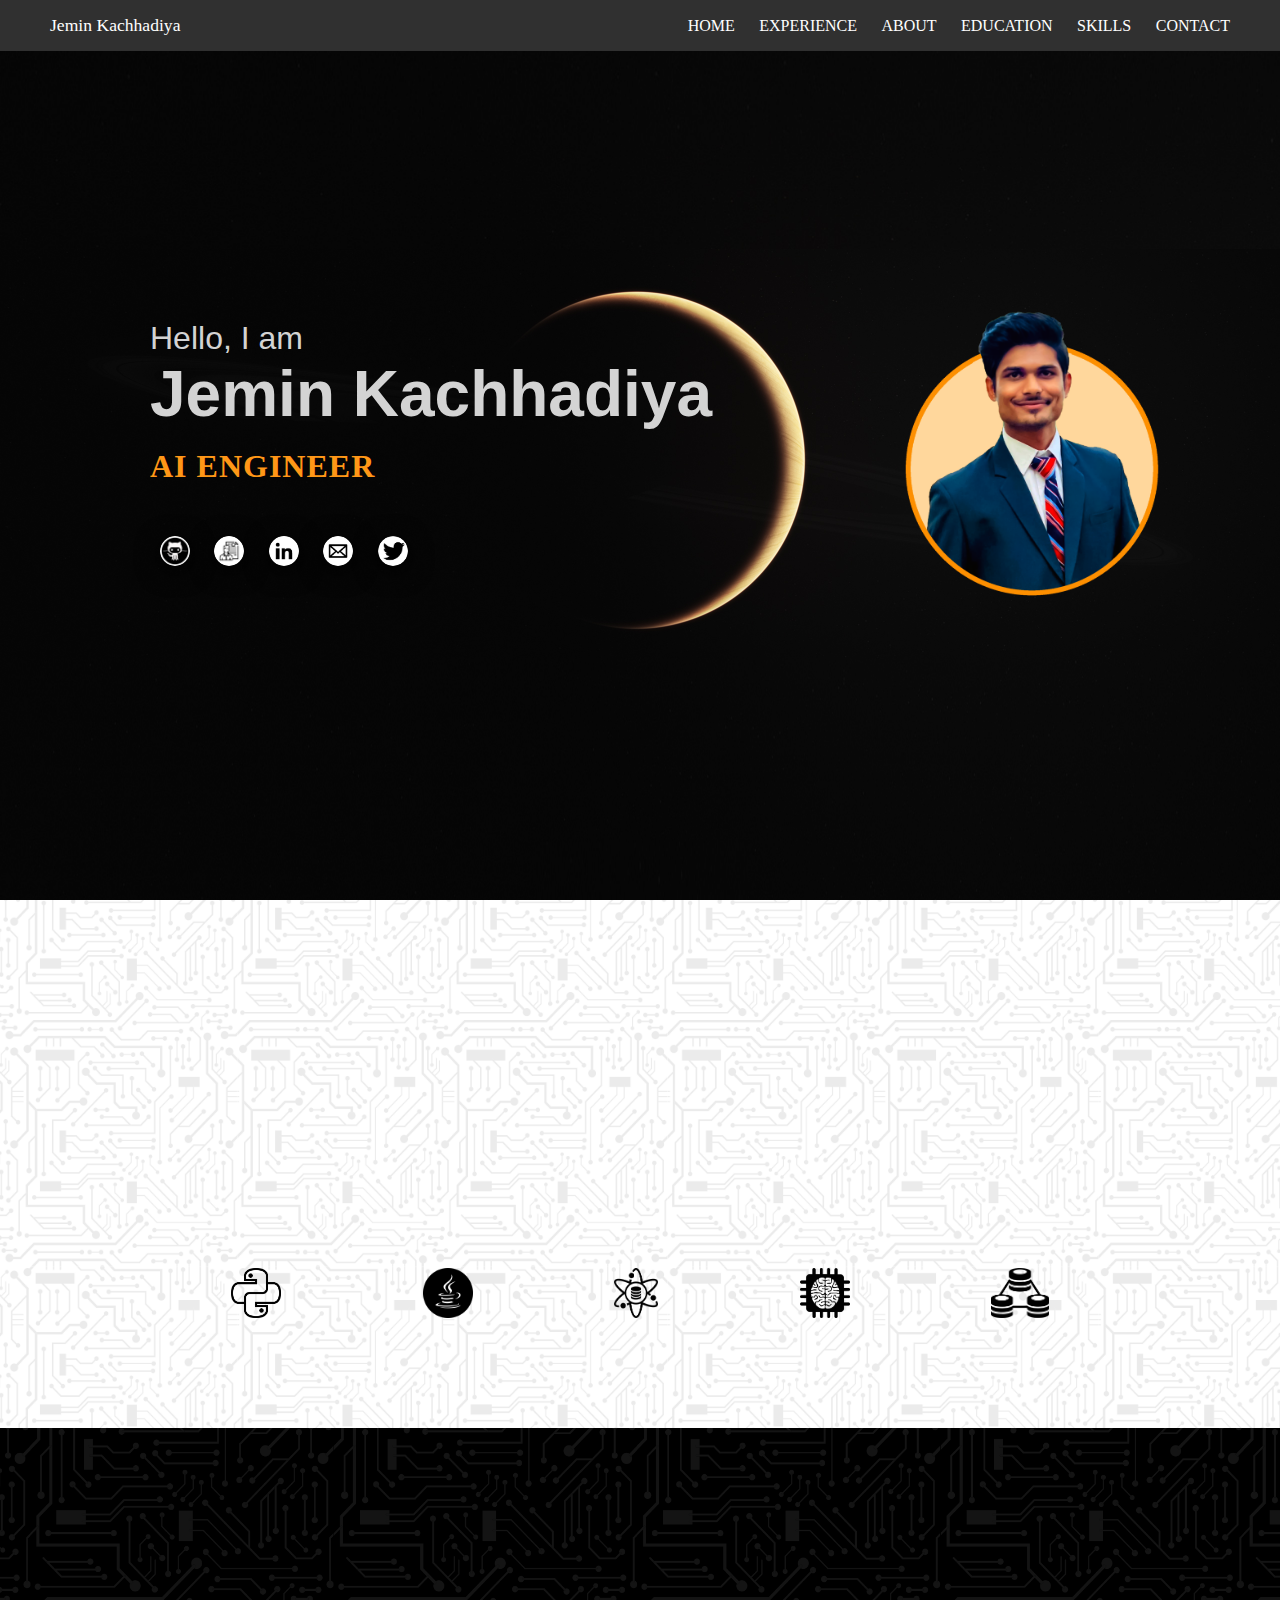
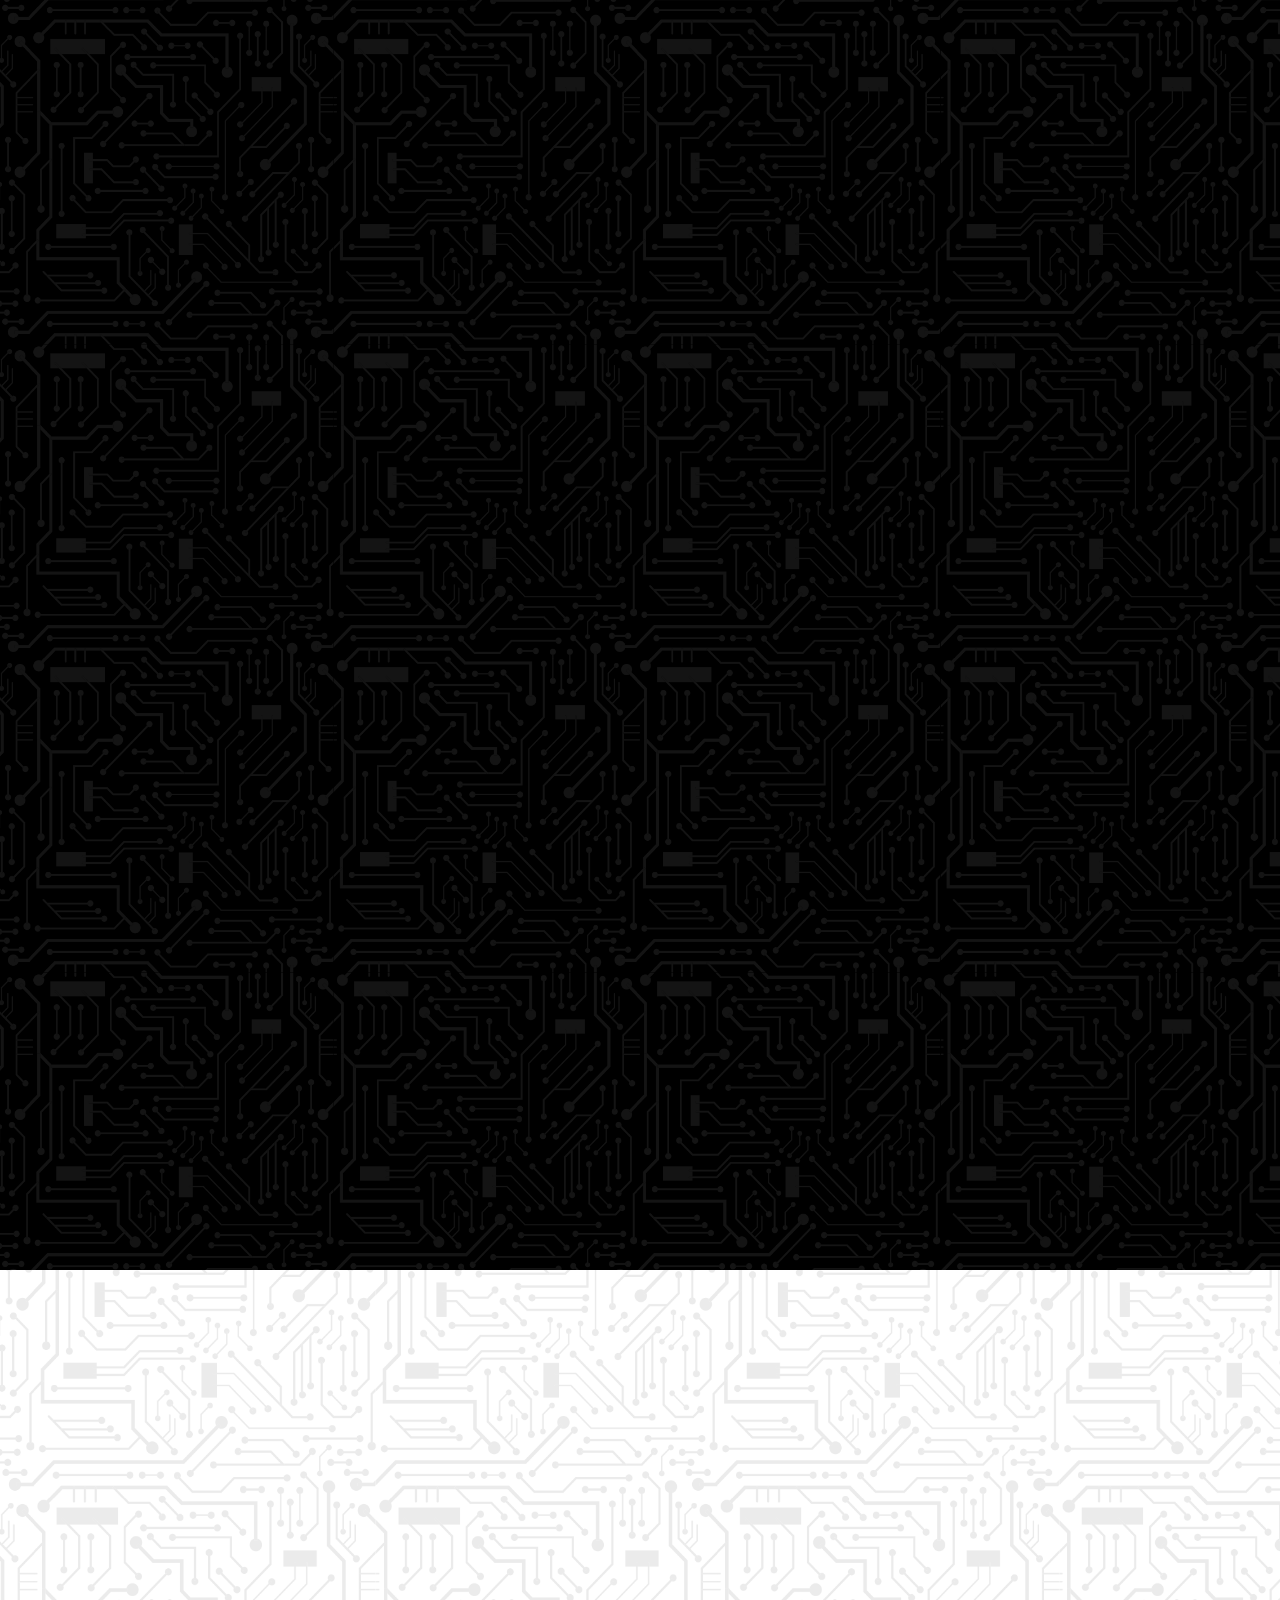
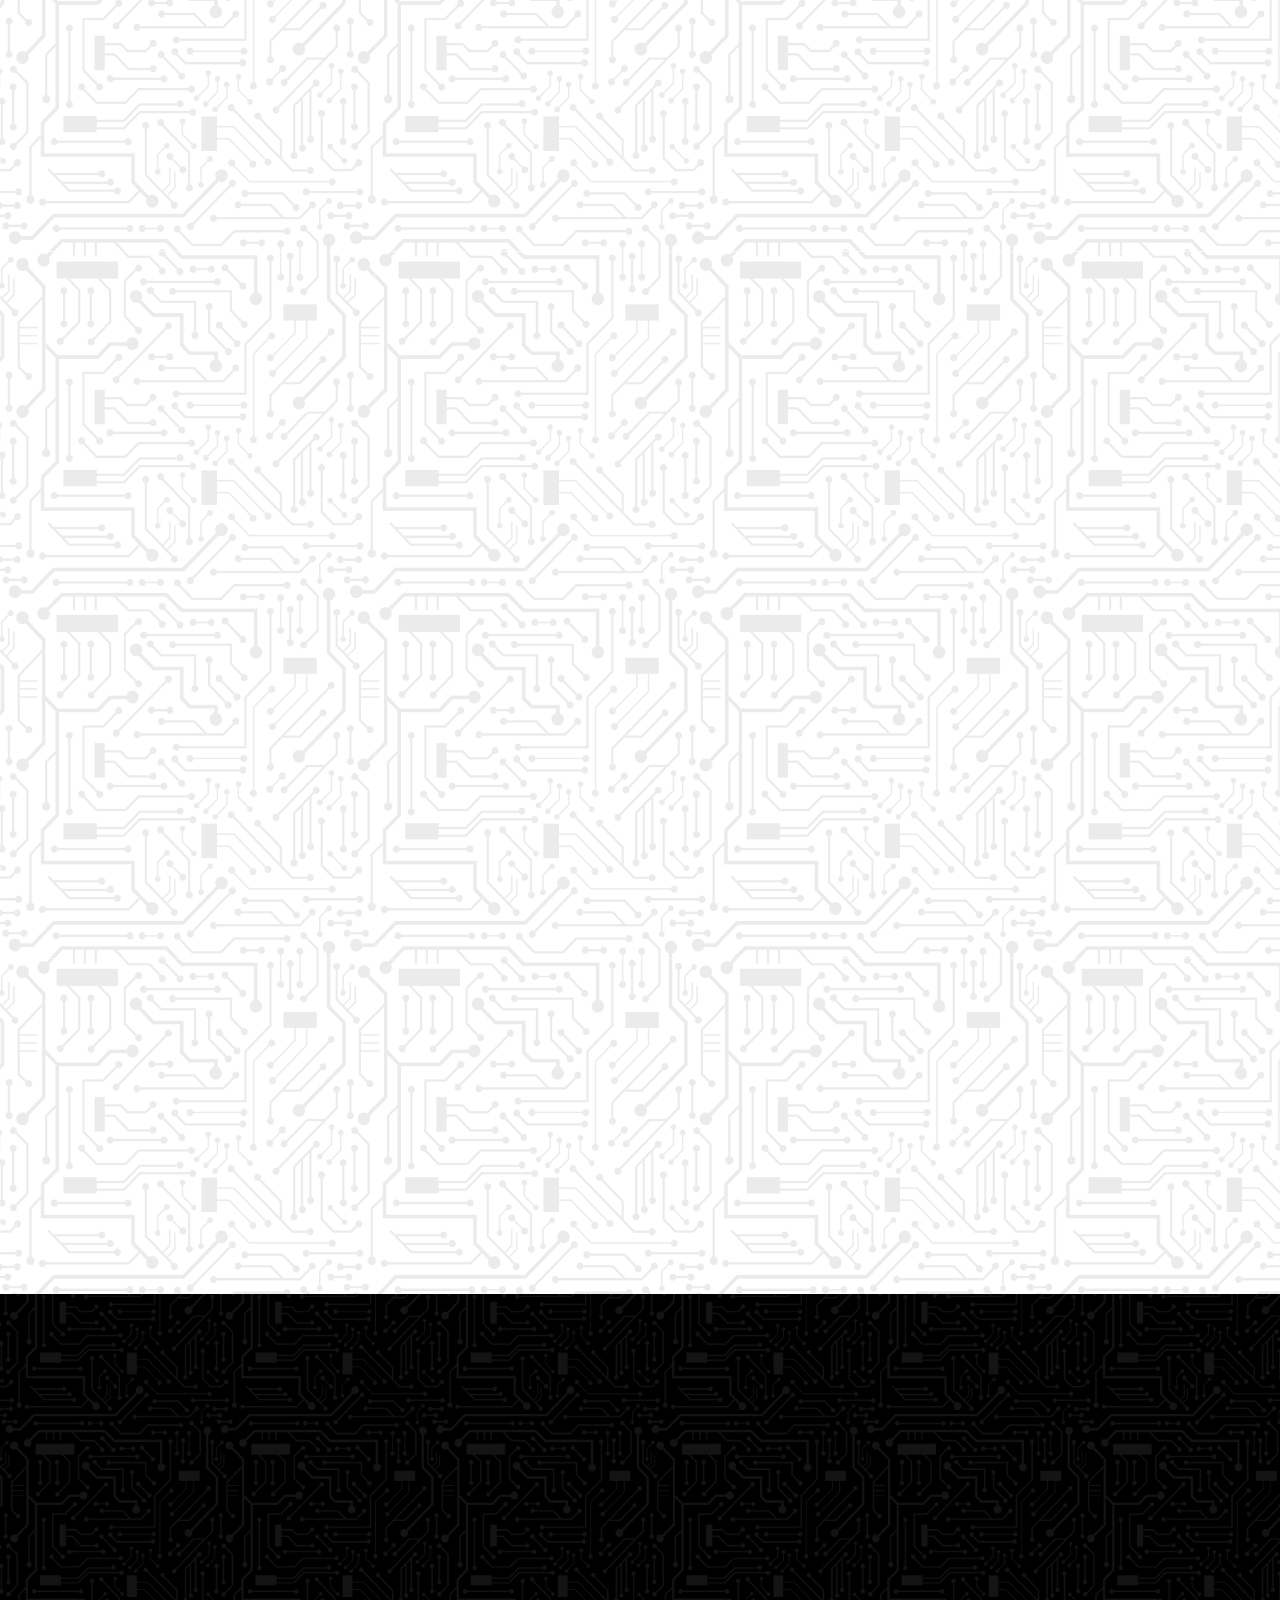
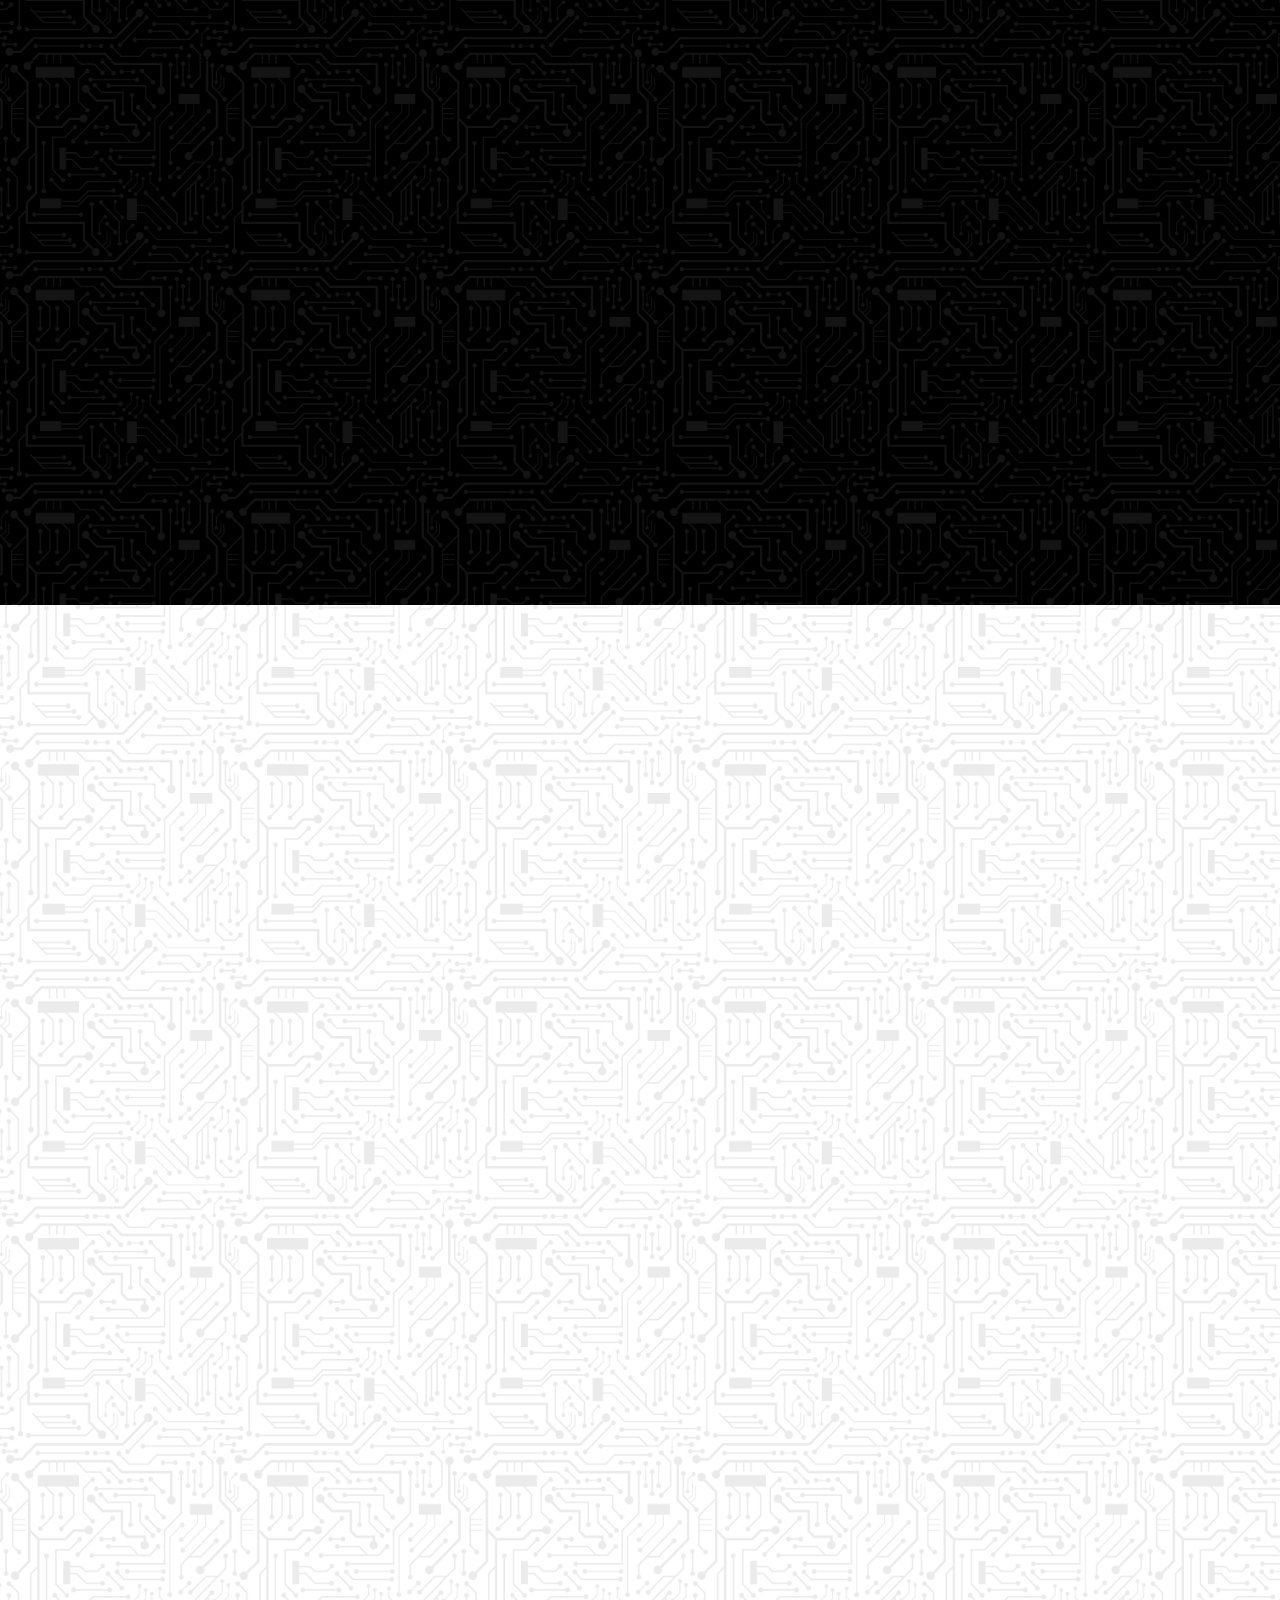
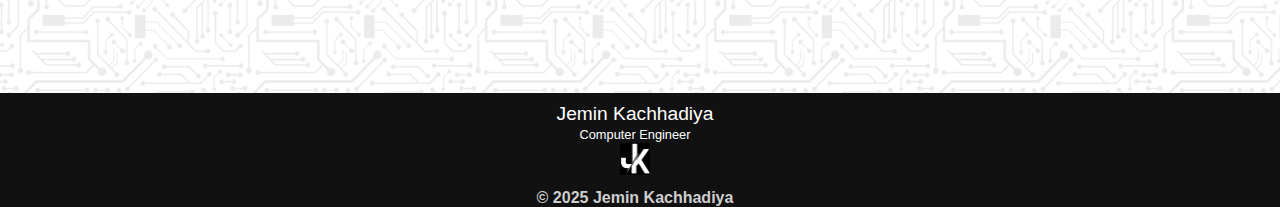
<file: index.html>
<!DOCTYPE html>
<html>
    <head>
        <meta charset = "utf-8">
        <meta name = "viewport" content = "width=device-width, initial-scale=1.0 ">
        <title>Jemin Kachhadiya</title>
        <link rel = "icon" href = "images/title-icon.png" type = "image/x-icon">
        <link rel = "stylesheet" type = "text/css" href = "style.css" media = "screen">
        <link rel = "stylesheet" href = "https://cdnjs.cloudflare.com/ajax/libs/font-awesome/5.15.2/css/all.min.css">
    </head>

    <body>

        <div class = "scrollToTop-btn">
            <i class = "fas fa-angle-up"></i>
        </div>

        <header>
            <!-- NAVIGATION BAR -->
            <a href = "#" class = "brand" style="color:rgb(255, 255, 255);">Jemin Kachhadiya</a>
            <div class = "menu-btn"></div>
            <div class = "navigation">
                <a href = "#main">Home</a>
                <a href = "Pages/jobex.html">Experience</a>                
                <a href = "resume.pdf" target = "_blank">About</a>
                <a href = "#education">Education</a>
                <a href = "#skills">Skills</a>
<!--                <a href = "#projects">Projects</a>-->
                <a href = "#contact">Contact</a>
            </div>
        </header>

        <!-- HOME PAGE -->
        <section class = "main" id = "main">
            <div class = "content">
                <div class = "columns-col-left">
                    <h2>Hello, I am<br><span>Jemin Kachhadiya</span></h2>

                    <div class = "animated-text">
                        <!-- <link rel="stylesheet" href="https://fonts.googleapis.com/css?family=Asap"> -->
                        <h3>AI Engineer</h3>
                        <h3>Systems Engineer</h3>
                        <h3>Data Scientist</h3>
                    </div>

                    <div class = "media-icons">
                        <a href = "https://github.com/jeminkachhadiya" target = "_blank">
                            <img src = "images/github-icon.png" class="icon">
                            <div class = "overlay">
                                <a href = "#" class = "icon" title="GitHub Profile">
                                </a>
                            </div>
                        </a>
                        <a href = "resume.pdf" target = "_blank">
                            <img src = "images/resume-icon.jpg" class="icon">
                            <div class = "overlay">
                                <a href = "#" class = "icon" title="Resume">
                                </a>
                            </div>
                        </a>
                        <a href = "https://www.linkedin.com/in/jemin-kachhadiya-087212143/" target = "_blank">
                            <img src = "images/linkedin-icon.png" class="icon">
                            <div class = "overlay">
                                <a href = "#" class = "icon" title="linkedin Profile">
                                </a>
                            </div>
                        </a>
                        <a href = "mailto: jemin.b.kachhadiya@gmail.com" target = "_blank">
                            <img src = "images/mail-icon.png" class="icon">
                            <div class = "overlay">
                                <a href = "#" class = "icon" title="Email">
                                </a>
                            </div>
                        </a>
                        <a href = "https://twitter.com/Jk_spectre" target = "_blank">
                            <img src = "images/twitter-icon.png" class="icon">
                            <div class = "overlay">
                                <a href = "#" class = "icon" title="Twitter">
                                </a>
                            </div>
                        </a>
                    </div>
                </div>

                <div class = "columns-col-right">
                    <img src = "images/Jemin.png" class = "portfolio-image">
                </div>
            </div>
        </section>


        <!-- ABOUT PAGE -->
        <section class = "about" id = "about">
            <div class = "title reveal">
                <h2 class = "section-title">About Me</h2>
            </div>
            <div class = "content reveal">
                <h2 class = "content-title">Hey There! I am Jemin Kachhadiya</h2>
                <p>
                    Innovative Automation / AI Engineer and Data Scientist specializing in AI-powered solutions. Expert in computer vision, deep learning, and data-driven automation. Proven track record of optimizing processes, reducing manual efforts by 95%, and improving GPU efficiency by 15%. Passionate about leveraging cutting-edge AI to solve real-world challenges across industries.
                </p>
            </div>
            <div class = "icons-pane">
                <img src = "images/python-icon.png">
                <img src = "images/java-icon.png">
                <img src = "images/datascience-icon.png">
                <img src = "images/ml-icon.png">
                <img src = "images/bigdata-icon.png">
            </div>
        </section>

        <!-- EXPERIENCE PAGE -->
        <section class="experience" id="experience">
            <div class="title reveal">
              <h2 class="section-title">Experience</h2>
            </div>
            <div class="content">
          
              <div class="card reveal">
                <div class="card-top">
                  <a href="https://crysalisbio.com/" target="_blank">
                    <img src="images/Crysalis.jpg" class="icon" alt="Crysalis Biosciences Logo">
                  </a>
                </div>
                <div class="title">
                  <h3>Crysalis Biosciences</h3>
                  <h4>Automation and AI Engineer</h4>
                  <h5>Mar 2024 - Present | Full-time</h5>
                </div>
                <div class="info">
                  <h4>Description:</h4>
                  <ul>
                    <li>Developed a real-time data pipeline, improving production accuracy and reducing downtime by 30%.</li>
                    <li>Implemented IT ecosystem and AI tools, automating tasks by 70% and cutting manual effort by 95% in specific projects, such as reducing a $110K ethanol loadout project to $50K.</li>
                    <li>Led projects like the $80K Workbench integration and created multiple reports, enhancing data accessibility and decision-making capabilities.</li>
                    <li>Developed EDI (Electronic Data Interchange) solutions to automate the transactional documents, enabling real-time, secure electronic delivery to receivers and significantly reducing manual processing time by 70%.</li>
                  </ul>
                </div>
              </div>
          
              <div class="card reveal">
                <div class="card-top">
                  <a href="https://realsoft.uz/" target="_blank">
                    <img src="images/Realsoft.jpeg" class="icon" alt="Realsoft Technology Logo">
                  </a>
                </div>
                <div class="title">
                  <h3>Realsoft Technology</h3>
                  <h4>Data Analyst</h4>
                  <h5>Jan 2024 - Mar 2024 | Part-time Contract</h5>
                </div>
                <div class="info">
                  <h4>Description:</h4>
                  <ul>
                    <li>Analyzed health records with SAS, improving patient outcome predictions by 15%.</li>
                    <li>Engineered interactive PowerBI dashboards visualizing critical healthcare KPIs, resulting in a 20% reduction in patient wait times and optimized resource allocation.</li>
                  </ul>
                </div>
              </div>
          
              <div class="card reveal">
                <div class="card-top">
                  <a href="https://www.columbusstate.edu/" target="_blank">
                    <img src="images/CSU_logo_2.png" class="icon" alt="Columbus State University Logo">
                  </a>
                </div>
                <div class="title">
                  <h3>Columbus State University</h3>
                  <h4>Graduate Research Assistant</h4>
                  <h5>Sep 2022 - Dec 2023 | Part-time</h5>
                </div>
                <div class="info">
                  <h4>Description:</h4>
                  <ul>
                    <li>Developed advanced video surveillance for US Army, reducing human monitoring by 80%.</li>
                    <li>Trained high-performance computer vision model, achieving 0.84 mAP score on NVIDIA Jetson.</li>
                    <li>Optimized GPU efficiency by 15%, engineered real-time API for Oracle database integration.</li>
                    <li>Engineered Python API with JSON interface, enabling seamless real-time transmission of system responses to Oracle database.</li>
                  </ul>
                </div>
              </div>
          
              <div class="card reveal">
                <div class="card-top">
                  <a href="https://www.amazon.in/artemist" target="_blank">
                    <img src="images/artemist-luxurin-logo.png" class="icon" alt="Artemist Enterprise Logo">
                  </a>
                </div>
                <div class="title">
                  <h3>Artemist Enterprise</h3>
                  <h4>Founder</h4>
                  <h5>Oct 2020</h5>
                </div>
                <div class="info">
                  <h4>Description:</h4>
                  <ul>
                    <li>Built an e-commerce business selling goods on Amazon, Flipkart (Walmart), and Meesho, achieving annual revenue of 2.5 Crore ₹ (INR).</li>
                    <li>Led all operations, including finance, and managed a team of 8 employees.</li>
                    <li>Established two brands:
                      <ul>
                        <li><a href="https://www.amazon.in/artemist" target="_blank">ARTEMIST</a></li>
                        <li><a href="https://www.amazon.in/luxurin" target="_blank">LUXURIN</a></li>
                      </ul>
                    </li>
                  </ul>
                </div>
              </div>
          
              <div class="card reveal">
                <div class="card-top">
                  <a href="https://www.accenture.com/us-en" target="_blank">
                    <img src="images/Accenture-logo.png" class="icon" alt="Accenture Logo">
                  </a>
                </div>
                <div class="title">
                  <h3>Accenture</h3>
                  <h4>Application Development Associate</h4>
                  <h5>Nov 2020 - Jun 2022 | Full-time</h5>
                </div>
                <div class="info">
                  <h4>Description:</h4>
                  <ul>
                    <li>Implemented DevOps methodologies, automating data retrieval and validation for efficient CI/CD pipelines.</li>
                    <li>Managed large-scale datasets on the AWS cloud platform, handling a financial data lake, and performing advanced analytics using APIs and the Airflow ETL tool.</li>
                    <li>Designed and implemented RPA-based web and database automation testing in an agile environment, accelerating QA processes.</li>
                    <li>Developed NLP models and automation tools, saving 100+ hours weekly and enhancing decision-making processes.</li>
                  </ul>
                </div>
              </div>
          
              <div class="see-more reveal">
                <a href="Pages/jobex.html"><div class="btn">More info</div></a>
              </div>
            </div>
          </section>
          
        <!-- SKILLS PAGE -->
        <section class = "skills" id = "skills">
            <div class = "title reveal">
                <h2 class = "section-title">My Skills</h2>
            </div>
            <div class = "content">
                <div class = "card reveal">
                    <div class = "content-header"><h2>Programming</h2></div>
                    <div class = "content-col"><span>Python</span></div>
                    <div class = "content-col"><span>R</span></div>
                    <div class = "content-col"><span>SAS</span></div>
                    <div class = "content-col"><span>Java Script</span></div>
                    <div class = "content-col"><span>MySQL</span></div>
                    <div class = "content-col"><span>Flask</span></div>
                    <div class = "content-col"><span>MATLAB</span></div>
                    <div class = "content-col"><span>Pytorch</span></div>
                    <div class = "content-col"><span>Hadoop</span></div>
                    <div class = "content-col"><span>Git</span></div>
                </div>
                <div class = "card reveal">
                    <div class = "content-header"><h2>Data Science</h2></div>
                    <div class = "content-col"><span>Statistics</span></div>
                    <div class = "content-col"><span>Machine Learning</span></div>
                    <div class = "content-col"><span>YOLO</span></div>
                    <div class = "content-col"><span>Time Series Analysis</span></div>
                    <div class = "content-col"><span>Scikit Learn</span></div>
                    <div class = "content-col"><span>Tableau</span></div>
                    <div class = "content-col"><span>Seaborn</span></div>
                    <div class = "content-col"><span>ggplot2</span></div>
                    <div class = "content-col"><span>NLTK</span></div>
                    <div class = "content-col"><span>OpenCV</span></div>
                    <div class = "content-col"><span>Keras</span></div>
                </div>
                <div class = "card reveal">
                    <div class = "content-header"><h2>AI</h2></div>
                    <div class = "content-col"><span>LlaMa</span></div>
                    <div class = "content-col"><span>RAG</span></div>
                    <div class = "content-col"><span>BERT</span></div>
                    <div class = "content-col"><span>LangChain</span></div>
                    <div class = "content-col"><span>AutoGPT</span></div>
                    <div class = "content-col"><span>BeamAI</span></div>
                    <div class = "content-col"><span>CrewAI</span></div>
                </div>
                <div class = "card reveal">
                    <div class = "content-header"><h2>Tools</h2></div>
                    <div class = "content-col"><span>Cursor</span></div>
                    <div class = "content-col"><span>Firebase Studio</span></div>
                    <div class = "content-col"><span>RStudio</span></div>
                    <div class = "content-col"><span>VS Code</span></div>
                    <div class = "content-col"><span>Google Colab</span></div>
                    <div class = "content-col"><span>Tableau</span></div>
                    <div class = "content-col"><span>DBeaver</span></div>
                    <div class = "content-col"><span>Hue</span></div>
                    <div class = "content-col"><span>Jira</span></div>
                    <div class = "content-col"><span>Jenkins</span></div>
                </div>
                <div class = "card reveal">
                    <div class = "content-header"><h2>Big Data</h2></div>
                    <div class = "content-col"><span>Apache Spark</span></div>
                    <div class = "content-col"><span>Impala</span></div>
                    <div class = "content-col"><span>Hive</span></div>
                    <div class = "content-col"><span>MapReduce</span></div>
                    <div class = "content-col"><span>Presto</span></div>
                    <div class = "content-col"><span>Amazon Athena</span></div>
                    <div class = "content-col"><span>SAP HANA</span></div>
                    <div class = "content-col"><span>Oracle</span></div>
                </div>
            </div>
        </section>

                <!-- EDUCATION PAGE -->
                <section class = "education" id = "education">
                    <div class = "title reveal">
                        <h2 class = "section-title">Education</h2>
                    </div>
                    <div>
                        <div class = "school reveal">
                            <div class = "content">
                                <a href = "https://www.columbusstate.edu/" target = "_blank">
                                    <div class = "school-icon">
                                        <img src = "images/CSU_logo.png">
                                    </div>
                                </a>
                                <div class = "details">
                                    <h2>Masters in Computer Science (AI & ML)</h2>
                                    <span>Courses: Machine Learning, Data Visualization, Modeling and Simulation, Intelligent System</span>
                                    <span><br>Start: August, 2022</span>
                                    <span><br>End: December, 2023</span>
                                </div>
                                <div class = "achievements">
                                    <div class = "bar">
                                        <div class = "info">
                                            <span>GPA</span>
                                            <span>4.0/4.0</span>
                                        </div>
                                        <div class = "line utd"></div>
                                    </div>
                                    <div>
                                        <h5>Graduate Research Assistant (Computer Vision)</h5>
                                    </div>
                                </div>
                            </div>
                        </div>
                        <div class = "school reveal">
                            <div class = "content">
                                <a href = "http://ldce.ac.in/" target = "_blank">
                                    <div class = "school-icon">
                                        <img src = "images/LDCE_logo.png">
                                    </div>
                                </a>
                                <div class = "details">
                                    <h2>Bachelors in Electronics & Communication Engineering</h2>
                                    <span>Courses: Image Processing, Programming, Logic Design, Computer Networks, Digital Communication </span>
                                    <span><br>Start: August, 2016</span>
                                    <span><br>End: May, 2020</span>
                                </div>
                                <div class = "achievements">
                                    <div class = "bar">
                                        <div class = "info">
                                            <span>GPA</span>
                                            <span>8.38/10</span>
                                        </div>
                                        <div class = "line dtu"></div>
                                    </div>
                                    <div>
                                        <h5>Distinction with First Division</h5>
                                    </div>
                                </div>
                            </div>
                        </div>
                        </div>
                    </div>
                </section>
        

        <!-- PROJECTS PAGE -->
        <!-- <section class = "projects" id = "projects">
            <div class = "title reveal">
                <h2 class = "section-title">Projects</h2>
            </div>
            <div class = "content">
                <div class = "card reveal">
                    <div class = "card-icon">
                        <img src = "images/expense-tracker-icon.png", alt = "">
                    </div>
                    <div>
                        <h3>Expense Tracker System</h3>
                    </div>
                </div>
                <div class = "card reveal">
                    <div class = "card-icon">
                        <img src = "images/disaster-tweet-icon.png" alt = "">
                    </div>
                    <div>
                        <h3>Disaster tweet classification</h3>
                    </div>
                </div>
                <div class = "card reveal">
                    <div class = "card-icon">
                        <img src = "images/walmart-m5-icon.png" alt = "">
                    </div>
                    <div>
                        <h3>Walmart M5 forecasting</h3>
                    </div>
                </div>
                <div class = "card reveal">
                    <div class = "card-icon">
                        <img src = "images/market-segmentation-icon.png" alt = "">
                    </div>
                    <div>
                        <h3>Sales Market Segmentation</h3>
                    </div>
                </div>
            </div>
        </section> -->


        <!-- CONTACT PAGE -->
        <section class = "contact" id = "contact">
            <div class = "title reveal">
                <h2 class = "section-title">Contact Me</h2>
            </div>
            <div class = "content">
                <div class = "row reveal">
                    <a href = "mailto: jemin.b.kachhadiya@gmail.com" target = "_blank">
                        <div class = "card">
                            <div class = "contact-icon">
                                <img src = "images/email-icon.jpg">
                            </div>
                            <div class = "info">
                                <h3>Email Address</h3>
                                <span>jemin.b.kachhadiya@gmail.com</span>
                            </div>
                        </div>
                    </a>
                    <a href = "http://jeminkachhadiya.com/">
                        <div class = "card">
                            <div class = "contact-icon">
                                <img src = "images/website-icon.png">
                            </div>
                            <div class = "info">
                                <h3>Website</h3>
                                <span>www.jeminkachhadiya.com</span>
                            </div>
                        </div>
                    </a>
                    <a href = "https://www.linkedin.com/in/jemin-kachhadiya-087212143/">
                        <div class = "card">
                            <div class = "contact-icon">
                                <img src = "images/linkedin-icon.png">
                            </div>
                            <div class = "info">
                                <h3>LinkedIn</h3>
                                <span>Jemin Kachhadiya</span>
                            </div>
                        </div>
                    </a>
                </div>

                <div class = "row reveal">
                    <div class = "contact-form">
                        <h3>Send Message</h3>
                        <form>
                            <div class = "input-box">
                                <input type = "text" name = "Name" value = "" placeholder = "Name" required>
                            </div>
                            <div class = "input-box">
                                <input type = "text" name = "Email" value = "" placeholder = "Email" required>
                            </div>
                            <div class = "input-box">
                                <textarea name = "Message" rows = "8" cols = "80" placeholder = "Message"></textarea>
                            </div>
                            <div class = "button">
                                <button type = "submit" class = "btn">Send</button>
                            </div>
                            <input type="hidden" name="_captcha" value="false">
                            <input type="hidden" name="_next" value="http://jeminkachhadiya.com/Pages/thanks.html">
                        </form>
                    </div>
                </div>
            </div>
        </section>


        <footer class = "footer">
            <div class = "content">
                <h2>Jemin Kachhadiya</h2>
                <span>Computer Engineer<br></span>
            </div>
            <div class ="footer-icon">
                <img src = "images/title-icon.png">
            </div>
            <div class = "content">
                <strong>© 2025 Jemin Kachhadiya</strong>
            </div>
        </footer>

        <script src="script.js" charset="utf-8"></script>
    </body>
</html>
</file>
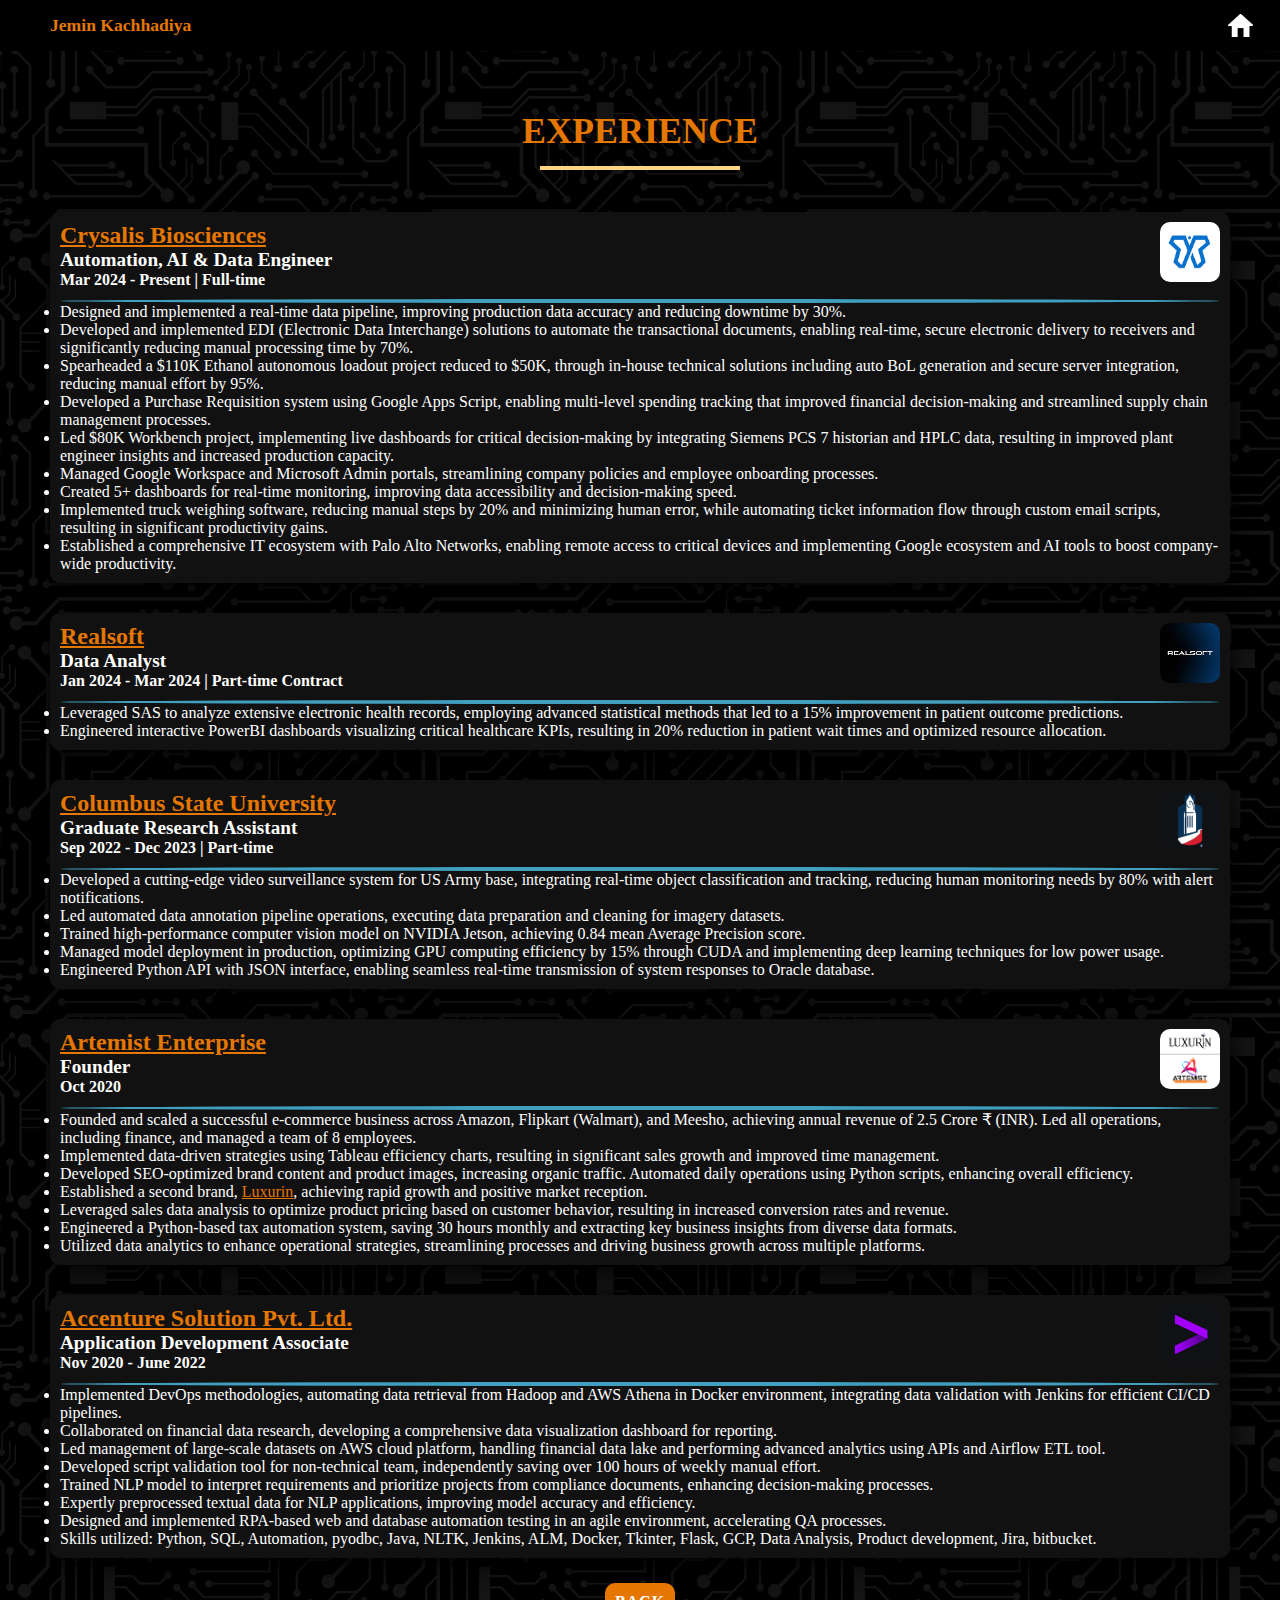
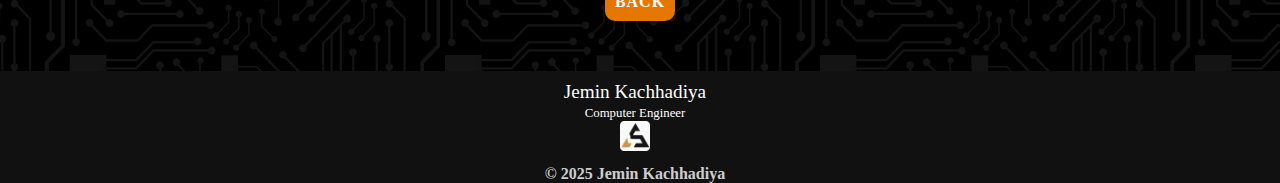
<file: Pages/jobex.html>
<!DOCTYPE html>
<html>
    <head>
        <meta charset = "utf-8">
        <meta name = "viewport" content = "width=device-width, initial-scale=1.0">
        <title>Experience</title>
        <link rel = "icon" href = "images/title-icon.png" type = "image/x-icon">
        <link rel = "stylesheet" type = "text/css" href = "jobex.css" media = "screen">
    </head>

    <body>
        <header>
            <a href = "http://jeminkachhadiya.com/" class = "brand"><span>Jemin Kachhadiya</span></a>
            <a href = "http://jeminkachhadiya.com/" class = "menu-btn"></a>
        </header>

        <section>
            <div class = "section-title">
                <h2>Experience</h2>
            </div>
            <div class = "content">
                <div class = "card">                  
                    <style>
                    a:link, a:visited {
                      color: #e57700;
                    }
                    </style>
                      <div class = "head">
                          <div class = "left">
                              <h2><a href = "https://crysalisbio.com/" target = "_blank">Crysalis Biosciences</a></h2>
                              <h3>Automation, AI & Data Engineer</h3>
                              <h4>Mar 2024 - Present | Full-time</h4>
                          </div>
                          <div class = "right">
                              <a href = "https://crysalisbio.com/" target = "_blank">
                                  <img src = "images/Crysalis.jpg" class = "icon">
                              </a>
                          </div>
                      </div>
                      <div class = "line"></div>
                      <span>
                        <li>Designed and implemented a real-time data pipeline, improving production data accuracy and reducing downtime by 30%.</li>
                        <li>Developed and implemented EDI (Electronic Data Interchange) solutions to automate the transactional documents, enabling real-time, secure electronic delivery to receivers and significantly reducing manual processing time by 70%.</li>
                        <li>Spearheaded a $110K Ethanol autonomous loadout project reduced to $50K, through in-house technical solutions including auto BoL generation and secure server integration, reducing manual effort by 95%.</li>
                        <li>Developed a Purchase Requisition system using Google Apps Script, enabling multi-level spending tracking that improved financial decision-making and streamlined supply chain management processes.</li>
                        <li>Led $80K Workbench project, implementing live dashboards for critical decision-making by integrating Siemens PCS 7 historian and HPLC data, resulting in improved plant engineer insights and increased production capacity.</li>
                        <li>Managed Google Workspace and Microsoft Admin portals, streamlining company policies and employee onboarding processes.</li>
                        <li>Created 5+ dashboards for real-time monitoring, improving data accessibility and decision-making speed.</li>
                        <li>Implemented truck weighing software, reducing manual steps by 20% and minimizing human error, while automating ticket information flow through custom email scripts, resulting in significant productivity gains.</li>
                        <li>Established a comprehensive IT ecosystem with Palo Alto Networks, enabling remote access to critical devices and implementing Google ecosystem and AI tools to boost company-wide productivity.</li>
                      </span>
                  </div>
                  <div class = "card">                  
                    <style>
                    a:link, a:visited {
                      color: #e57700;
                    }
                    </style>
                      <div class = "head">
                          <div class = "left">
                              <h2><a href = "https://realsoft.uz/" target = "_blank">Realsoft</a></h2>
                              <h3>Data Analyst</h3>
                              <h4>Jan 2024 - Mar 2024 | Part-time Contract</h4>
                          </div>
                          <div class = "right">
                              <a href = "hhttps://realsoft.uz/" target = "_blank">
                                  <img src = "images/Realsoft.jpeg" class = "icon">
                              </a>
                          </div>
                      </div>
                      <div class = "line"></div>
                      <span>
                        <li>Leveraged SAS to analyze extensive electronic health records, employing advanced statistical methods that led to a 15% improvement in patient outcome predictions.</li>
                        <li>Engineered interactive PowerBI dashboards visualizing critical healthcare KPIs, resulting in 20% reduction in patient wait times and optimized resource allocation.</li>                        
                      </span>
                  </div>
                  <div class = "card">                  
                  <style>
                  a:link, a:visited {
                    color: #e57700;
                  }
                  </style>
                    <div class = "head">
                        <div class = "left">
                            <h2><a href = "https://www.columbusstate.edu/" target = "_blank">Columbus State University</a></h2>
                            <h3>Graduate Research Assistant</h3>
                            <h4>Sep 2022 - Dec 2023 | Part-time</h4>
                        </div>
                        <div class = "right">
                            <a href = "https://www.columbusstate.edu/" target = "_blank">
                                <img src = "images/CSU_logo_2.png" class = "icon">
                            </a>
                        </div>
                    </div>
                    <div class = "line"></div>
                    <span>
                        <li>Developed a cutting-edge video surveillance system for US Army base, integrating real-time object classification and tracking, reducing human monitoring needs by 80% with alert notifications.</li>
                        <li>Led automated data annotation pipeline operations, executing data preparation and cleaning for imagery datasets.</li>
                        <li>Trained high-performance computer vision model on NVIDIA Jetson, achieving 0.84 mean Average Precision score.</li>
                        <li>Managed model deployment in production, optimizing GPU computing efficiency by 15% through CUDA and implementing deep learning techniques for low power usage.</li>
                        <li>Engineered Python API with JSON interface, enabling seamless real-time transmission of system responses to Oracle database.</li>
                    </span>
                </div>
                <div class = "card">
                    <div class = "head">
                        <div class = "left">
                            <h2><a href = "https://www.amazon.in/artemist" target = "_blank">Artemist Enterprise</a></h2>
                            <h3>Founder</h3>
                            <h4>Oct 2020</h4>
                        </div>
                        <div class = "right">
                            <a href = "https://www.amazon.in/artemist" target = "_blank">
                                <img src = "images/artemist-luxurin-logo.png" class = "icon">
                            </a>
                        </div>
                    </div>
                    <div class = "line"></div>
                    <span>
                        <li>Founded and scaled a successful e-commerce business across Amazon, Flipkart (Walmart), and Meesho, achieving annual revenue of 2.5 Crore ₹ (INR). Led all operations, including finance, and managed a team of 8 employees.</li> 
                        <li>Implemented data-driven strategies using Tableau efficiency charts, resulting in significant sales growth and improved time management.</li> 
                        <li>Developed SEO-optimized brand content and product images, increasing organic traffic. Automated daily operations using Python scripts, enhancing overall efficiency.</li> 
                        <li>Established a second brand, <a href="https://www.amazon.in/luxurin" target="_blank">Luxurin</a>, achieving rapid growth and positive market reception.</li> 
                        <li>Leveraged sales data analysis to optimize product pricing based on customer behavior, resulting in increased conversion rates and revenue.</li> 
                        <li>Engineered a Python-based tax automation system, saving 30 hours monthly and extracting key business insights from diverse data formats.</li> 
                        <li>Utilized data analytics to enhance operational strategies, streamlining processes and driving business growth across multiple platforms.</li>
                    </span>
                </div>
                <div class = "card">
                    <div class = "head">
                        <div class = "left">
                            <h2><a href = "https://www.accenture.com/us-en" target = "_blank">Accenture Solution Pvt. Ltd.</a></h2>
                            <h3>Application Development Associate</h3>
                            <h4>Nov 2020 - June 2022</h4>
                        </div>
                        <div class = "right">
                            <a href = "https://www.accenture.com/us-en" target = "_blank">
                                <img src = "images/Accenture-logo.png" class = "icon">
                            </a>
                        </div>
                    </div>
                    <div class = "line"></div>
                    <span>
                        <li>Implemented DevOps methodologies, automating data retrieval from Hadoop and AWS Athena in Docker environment, integrating data validation with Jenkins for efficient CI/CD pipelines.</li>
                        <li>Collaborated on financial data research, developing a comprehensive data visualization dashboard for reporting.</li>
                        <li>Led management of large-scale datasets on AWS cloud platform, handling financial data lake and performing advanced analytics using APIs and Airflow ETL tool.</li>
                        <li>Developed script validation tool for non-technical team, independently saving over 100 hours of weekly manual effort.</li>
                        <li>Trained NLP model to interpret requirements and prioritize projects from compliance documents, enhancing decision-making processes.</li>
                        <li>Expertly preprocessed textual data for NLP applications, improving model accuracy and efficiency.</li>
                        <li>Designed and implemented RPA-based web and database automation testing in an agile environment, accelerating QA processes.</li>
                        <li>Skills utilized: Python, SQL, Automation, pyodbc, Java, NLTK, Jenkins, ALM, Docker, Tkinter, Flask, GCP, Data Analysis, Product development, Jira, bitbucket.</li>
                    </span>
                </div>
            </div>

            <div class = "back">
                <a href = "http://jeminkachhadiya.com">
                    <div class = "btn">back</div>
                </a>
            </div>
        </section>


        <footer class = "footer">
            <div class = "content">
                <h2>Jemin Kachhadiya</h2>
                <span>Computer Engineer<br></span>
            </div>
            <div class ="footer-icon">
                <img src = "images/title-icon.png">
            </div>
            <div class = "content">
                <strong>© 2025 Jemin Kachhadiya</strong>
            </div>
        </footer>
    </body>
</html>
</file>
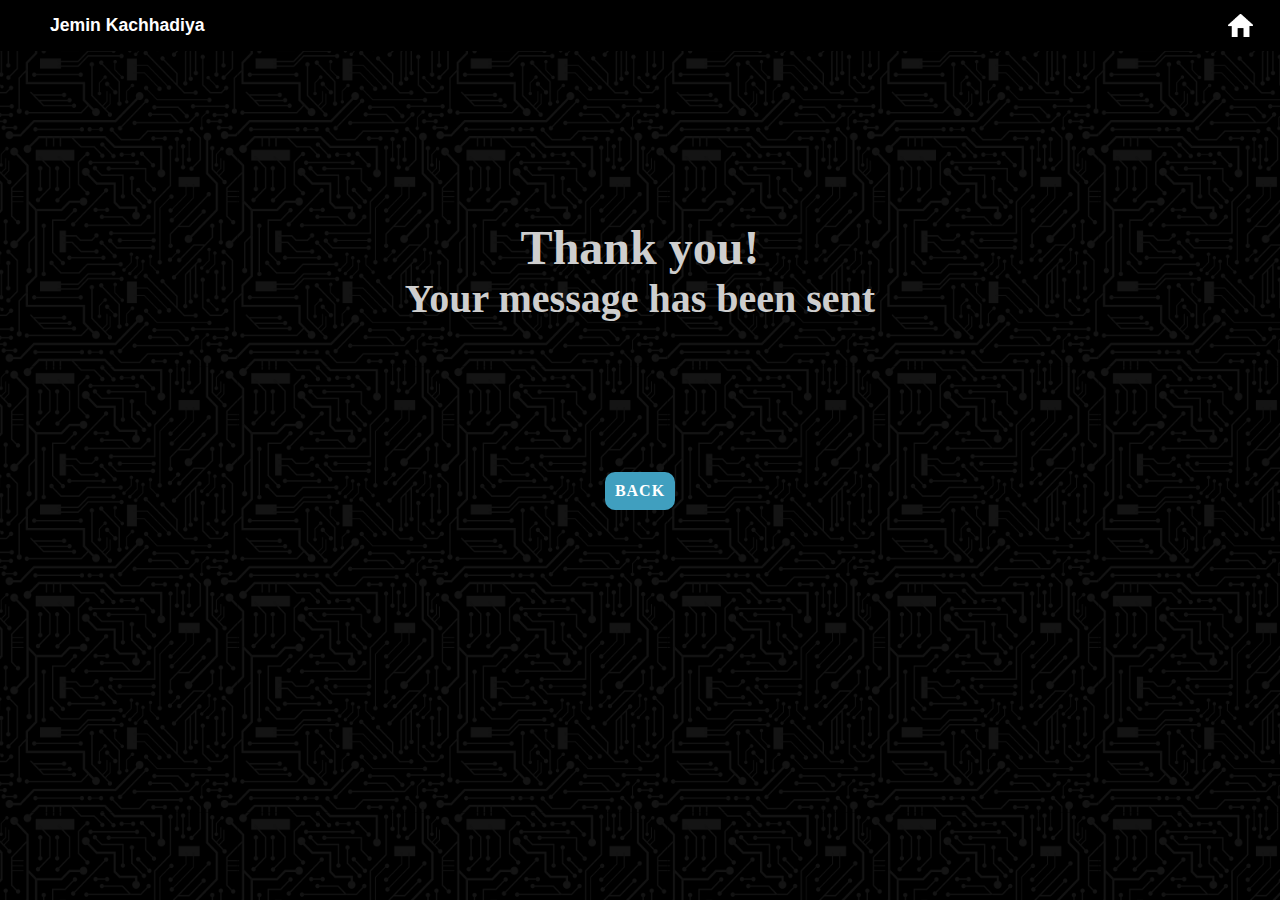
<file: Pages/thanks.html>
<!DOCTYPE html>
<html>
    <head>
        <meta charset = "utf-8">
        <meta name = "viewport" content = "width=device-width, initial-scale=1.0">
        <title>Thank you!</title>
        <link rel = "icon" href = "images/title-icon.png" type = "image/x-icon">
        <link rel = "stylesheet" type = "text/css" href = "thanks.css" media = "screen">
    </head>

    <body>
        <header>
            <a href = "http://jeminkachhadiya.com/" class = "brand"><span>Jemin Kachhadiya</span></a>
            <a href = "http://jeminkachhadiya.com/" class = "menu-btn"></a>
        </header>

        <section>
            <div class = "message">
                <h1>Thank you!</h1>
                <h2>Your message has been sent</h2>
            </div>
            <div class = "back">
                <a href = "http://jeminkachhadiya.com/">
                    <div class = "btn">back</div>
                </a>
            </div>
        </section>
    </body>
</html>
</file>
<file: style.css>
*{
    margin: 0;
    padding: 0;
    box-sizing: border-box;
    font-family: 'Arial';
    scroll-behavior: smooth;
}

html, body {
    max-width: 100vw;
    overflow-x: hidden;
  }  

section{
    min-height: 100vhf;
    padding: 100px 100px;
}

.main {
    position: relative;
    width: 100%;
    min-height: 100vh;
    display: flex;
    align-items: center;
    background: url(images/bkg1.png) no-repeat;
    background-size: cover;
    background-position: center;
}

.main .content {
    position: relative;
    width: 100%;
    display: flex;
    justify-content: space-around;
    align-items: center;
    flex-direction: row;
    padding: 0 50px;
}

.main .content .columns-col-left {
    flex: 1;
    padding-right: 50px;
}

.main .content .columns-col-right {
    position: relative;
    width: 20%;
    display: flex;
    justify-content: center;
    align-items: center;
}

.main .content .columns-col-right .portfolio-image {
    width: 300px;
    height: 300px;
    border-radius: 50%;
    object-fit: cover;
}

@media (max-width: 1020px) {
    .main .content {
        flex-direction: column;
        padding: 50px 25px;
    }
    
    .main .content .columns-col-left {
        padding-right: 0;
        margin-bottom: 50px;
    }
    
    .main .content .columns-col-right {
        width: 100%;
        margin-top: 30px;
    }
    
    .main .content .columns-col-right .portfolio-image {
        position: relative;
        width: 250px;
        height: 250px;
    }
}

.main .content h2{
    color: #d3d3d3;
    font-size: 2em;
    font-weight: 500;
}

.main .content h2 span{
    font-size: 2em;
    font-weight: 600;
}

.animated-text{
    position: relative;
    height: 70px;
    overflow: hidden;
}

.animated-text h3{
    color:#ff9717;
    font-size: 2em;
    font-weight: 800;
    line-height: 70px;
    letter-spacing: 1px;
    text-transform: uppercase;
    font-family: 'Arial Light';
}

.animated-text h3:nth-child(1){
    animation: text-move 10s 1s;
    animation-iteration-count: infinite;
}

@keyframes text-move{
    0%{margin-top: 0;}
    25%{margin-top: -70px;}
    50%{margin-top: -140px;}
    75%{margin-top: -70px;}
    100%{margin-top: 0;}
}

.media-icons{
    position: relative;
    margin-top: 25px;
    bottom: 0;
}

.media-icons a{
    color: inherit;
    text-decoration: none;
}

.overlay {
    position: absolute;
    transition: .3s ease;
}

.icon{
    width: 30px;
    position: relative;
    margin: 10px;
    background: black;
    border-radius: 50%;
    box-shadow: 0 5px 25px rgb(0, 0, 0);
}

header{
    z-index: 999;
    position: fixed;
    background: #303030;
    top: 0;
    left: 0;
    width: 100%;
    padding: 15px 50px;
    display: flex;
    justify-content: space-between;
    align-items: center;
    transition: 0.5s ease;
}

header.responsive_header{
    background:#111;
    padding: 15px 25px;
}

header .brand{
    font-size: 1.1em;
    font-weight: 400;
    font-family: "Arial Light";
    color: #fff;
    text-decoration: none;
}

header .navigation{
    position: relative;
}

header .navigation a{
    color: #fff;
    text-transform: uppercase;
    text-decoration: none;
    font-family: "Arial Light";
    margin-left: 20px;
    margin-top: auto;
}

header .navigation a:hover{
    color: #ffad34;
}

body{
    min-height: 110vh;
}

.title{
    width: 100%;
    display: flex;
    justify-content: center;
    align-items: center;
    flex-direction: column;
}

.section-title{
    font-size: 2em;
    font-weight: 800;
    text-transform: uppercase;
    position: relative;
    color: #e57700;
    margin-bottom: 60px;
}

.section-title:before{
    content: '';
    position: absolute;
    top: 40px;
    left: 50%;
    width: 200px;
    height: 4px;
    background: #FFD580;
    transform: translateX(-50%);
}

.about{
    background: url(images/bkg2.png) no-repeat;
    background-size: cover;
}

.about .content{
    position: relative;
    width: 100%;
    display: flex;
    margin-top: 20px;
    margin-bottom: 20px;
    flex-direction: column;
    text-align: center;
}

.about .content .content-title{
    position: relative;
    font-size: 2em;
    font-weight: 600;
    margin-bottom: 20px;
}

.about .icons-pane{
    margin-top: 30px;
    display: flex;
    width: 100%;
    justify-content: space-evenly;
}

.about .icons-pane img{
    max-height: 50px;
    height: auto;
    margin: 10px;
}

.education{
    background: url("images/bkg3.png") no-repeat;
    background-size: cover;
    color: #fff;
    width: 100%;
}

.education .school .content{
    background: #111;
    box-shadow: 0 5px 25px rgb(0, 0, 0);
    display: flex;
    justify-content: space-evenly;
    flex-direction: row;
    flex-wrap: wrap;
    width: 100%;
    flex-direction: row;
    align-items: center;
    border-radius: 10px;
    padding: 20px;
    transition: 0.2s ease;
}

.education .school .content:hover{
    background: rgb(25, 25, 25);
}

.education .school .content:hover .school-icon{
    transform: scale(1.2);
}

.education .school{
    margin-top: 50px;
}

.education .school .content .school-icon{
    margin: 10px;
    transition: 0.5s ease;
}

.education .school .content .school-icon img{
    width: 100px;
    max-width: 200px;
}

.education .content .details{
    margin: 10px;
    text-align: center;
    min-width: 50%;
}

.education .content .achievements{
    font-size: 18px;
    margin: 10px;
    text-align: center;
    justify-content: center;
}

.education .bar{
    margin-bottom: 12px;
    padding: 10px;
}

.education .bar .info{
    display: flex;
    align-items: center;
    justify-content: space-between;
}

.education .bar .line{
    position: relative;
    width: 100%;
    height: 15px;
    background: #fff;
    border-radius: 5px;
}

.education .bar .line:before{
    content: '';
    position: absolute;
    height: 100%;
    top: 0;
    left: 0;
    border-radius: 2px;
}

.education .bar .utd:before{
    width: 95%;
    background: #00cc66;
}

.education .bar .dtu:before{
    width: 81%;
    background: #00cc66;
}

.education .bar .ahlcon:before{
    width: 94.4%;
    background: #00cc66;
}

.experience{
    background: url("images/bkg3.png") no-repeat;
    background-size: cover;
}

/* Desktop view (default) */
.experience .content .card {
    display: flex;
    flex-direction: row;
    align-items: center;
    padding: 20px;
    background: #f5f5f5;
    border-radius: 10px;
    box-shadow: 0 5px 25px rgba(1, 1, 1, 0.1);
    margin-bottom: 20px;
  }

  .experience .content .card .icon {
    width: 100px; /* Increased from 80px (3x) */
    height: 100px; /* Increased from 80px (3x) */
    border-radius: 10px;
    object-fit: cover;
    margin-right: 20px;
  }
  
  .experience .content .card a {
    flex: 0 0 auto;
    margin-right: 15px;
  }
  
  .experience .content .card .title {
    flex: 0 0 25%; /* Limit title to 25% of card width */
    margin-right: 15px;
    display: flex;
    flex-direction: column;
    justify-content: center;
  }
  
  .experience .content .card .info {
    flex: 1; /* Let info take remaining space */
    padding-left: 10px;
  }
    
  /* Mobile view (≤768px) */
  @media screen and (max-width: 768px) {
    .experience .content .card {
      flex-direction: column !important;
      align-items: center !important;
      padding: 20px 15px !important;
      width: 90% !important;
      margin: 0 auto 20px auto !important;
    }
    
    .experience .content .card a {
      display: flex;
      justify-content: center;
      width: 100%;
      margin-bottom: 15px;
    }
    
    .experience .content .card .icon {
      width: 64px;
      height: 64px;
      margin: 0 auto;
    }
    
    .experience .content .card .info {
      width: 100%;
      text-align: left;
      padding: 0;
    }

    .experience .content .card .title {
        display: flex !important;
        flex-direction: column !important;
        align-items: center !important;
        width: 100% !important;
        margin-bottom: 12px !important;
        text-align: center !important;
      }

      .experience .content .card .title h3,
      .experience .content .card .title h4,
      .experience .content .card .title h5 {
        display: block !important;
        width: 100% !important;
        text-align: center !important;
        margin: 2px 0 !important;
        font-weight: 600 !important;
        word-break: break-word !important;
        white-space: normal !important;
      }
    
    .experience .content .card .info h4 {
      margin-bottom: 10px;
    }
    
    .experience .content .card .info ul {
      padding-left: 20px;
      margin: 0;
    }
  }  

    .see-more {
    display: flex;
    justify-content: center;
    width: 100%;
    margin: 20px 0;
  }
  

.title p{
    font-size: 1.2em;
    width: 75%;
    font-family: 'Arial Light';
    font-weight: 500;
}

.btn {
    background-color: #e57700;
    color: #fff;
    font-size: 1.2em; 
    font-family: 'Arial Light';
    font-weight: 600;
    display: inline-block;
    padding: 15px 20px; 
    letter-spacing: 1px;
    border-radius: 10px;
    transition: 0.5s ease;
    cursor: pointer;
    text-transform: uppercase;
}

.btn:hover{
    background: #324ab2
}

.skills{
    background: url("images/bkg2.png") no-repeat;
    background-size: cover;
    color: #fff;
    width: 100%;
    position: relative;
    justify-content: space-between;
}

.skills .content{
    width: 100%;
    position: relative;
    display: flex;
    justify-content: space-evenly;
    flex-direction: row;
    flex-wrap: wrap;
    margin-top: 15px;
    text-align: center;
}

.skills .content .card{
    background: #111;
    box-shadow: 0 5px 25px rgb(0, 0, 0);
    margin: 20px;
    padding: 20px;
    width: 33%;
    border-radius: 10px;
    transition: 0.2s ease;
}

.skills .content .card:hover{
    background: rgb(25, 25, 25);
}

.skills .content .card .content-header{
    text-decoration: underline;
    text-transform: uppercase;
    margin-bottom: 20px;
}

.skills .content .card .content-col{
    margin-bottom: 10px;
    font-size: 1.2em;
    font-weight: 400;

}

.projects{
    background: url("images/bkg2.png") no-repeat;
    background-size: cover;
}

.projects .content{
    display: flex;
    justify-content: center;
    flex-direction: row;
    flex-wrap: wrap;
    margin-top: 20px;
    width: 100%;
}

.projects .content .card{
    background: #cecece;
    width: 33%;
    margin: 2%;
    padding: 2%;
    justify-content: center;
    flex-direction: column;
    box-shadow: 0 5px 25px rgba(1, 1, 1, 0.1);
    border-radius: 10px;
    cursor: pointer;
}

.projects .content .card .card-icon{
    position: relative;
    width: 100%;
    height: 200px;
    overflow: hidden;
    border-radius: 10px;
}

.projects .content .card .card-icon img{
    position: relative;
    width: 100%;
    height: 100%;
    object-fit: contain;
    border-radius: 10px;
    transition: 0.5s ease;
}

.projects .content .card .card-icon img:hover{
    transform: scale(1.2);
}

.projects .content .card:hover h3{
    color:#fff;
}

.projects .content .card:hover{
    background: #409fbf;
}


.projects .content .card h3{
    color: #303030;
    margin-top: 10px;
    text-align: center;
    justify-content: center;
    font-size: 1.2em;
    font-weight: 600;
    font-family: 'Arial Light';
    text-decoration: none;
    text-transform: uppercase;
}

.contact{
    background: url("images/bkg2.png") no-repeat;
    background-size: cover;
    color: #fff;
    width: 100%;
}

.contact .content{
    display: flex;
    justify-content: center;
    flex-wrap: wrap;
    flex-direction: column;
    margin-top: 20px;
}

.contact .content a{
    text-decoration: none;
    text-transform: none;
}

.contact .content .row{
    display: flex;
    justify-content: center;
    flex-wrap: wrap;
    flex-direction: row;
}

.contact .content .row .card{
    background: #111;
    box-shadow: 0 5px 25px rgb(0, 0, 0);
    color: #fff;
    width: 240px;
    margin: 20px;
    padding: 25px;
    display: flex;
    justify-content: center;
    align-items: center;
    flex-direction: column;
    border-radius: 10px;
}

.contact .content .row .card:hover .contact-icon{
    transform: translateY(-10px);
}

.contact .content .contact-icon{
    display: flex;
    justify-content: center;
    transition: transform 0.5s ease;
}

.contact .content .contact-icon img{
    width: 50px;
    height: 50px;
    margin-bottom: 5px;
    padding: 5%;
    overflow: hidden;
}

.contact .content .info h3{
    margin-top: 5px;
    margin-top: auto;
    font-size: 1.2em;
    font-weight: 600;
    text-align: center;
}

.contact .content .info span{
    font-size: 1em;
    font-weight: 500;
    text-align: center;
}

.contact-form{
    background: #111;
    box-shadow: 0 5px 25px rgb(0, 0, 0);
    color: #fff;
    max-width: 600px;
    margin-top: 50px;
    padding: 50px;
    border-radius: 10px;
    box-shadow: 0 5px 25px rgba(1, 1, 1, 0.1);
}

.contact-form h3{
    font-size: 1.6em;
    font-family: 'Arial Light';
    text-align: center;
    font-weight: 600;
    margin-bottom: 40px;
}

.contact-form .input-box{
    position: relative;
    width: 100%;
    margin-bottom: 20px;
}

.contact-form .input-box input,
.contact-form .input-box textarea{
    background: #111;
    color: #fff;
    width: 100%;
    padding: 10px;
    font-size: 1em;
    font-weight: 400;
    outline: none;
    border: 1px solid #fff;
    border-radius: 5px;
    resize: none;
}

.contact-form .button{
    align-items: center;
    justify-content: center;
    display: flex;
    width: 100%;
}

.footer{
    background: #111;
    color: #fff;
    text-align: center;
    padding-right: 10px;
}

.footer .content{
    padding-top: 10px;
}

.footer .content h2{
    font-size: 1.2em;
    font-weight: 400;
}

.footer .content span{
    font-size: 0.8em;
    margin-top: 20px;
}

.footer .content strong{
    bottom: 0;
    color: #cecece;
}

.footer .footer-icon{
    width: 100%;
}

.footer .footer-icon img{
    width: 30px;
}

.scrollToTop-btn{
    z-index: 999;
    position: fixed;
    background: #324ab2;
    color: #fff;
    width: 45px;
    height: 45px;
    right: 15px;
    bottom: 15px;
    font-size: 33;
    text-align: center;
    line-height: 45px;
    border-radius: 50%;
    cursor: pointer;
    pointer-events: none;
    opacity: 0;
    transition: all 0.3s ease;
}

.scrollToTop-btn.active{
    right: 20px;
    opacity: 1;
    pointer-events: auto;
}

.reveal{
    position: relative;
    transform: translateY(50px);
    opacity: 0;
    transition: all 1.5s ease;
}

.reveal.active{
    transform: translateY(0);
    opacity: 1;
}

@media (max-width: 1020px){
    section{
        padding: 25px;
    }

    header{
        padding: 15px 50px;
    }

    header.responsive_header{
        padding: 15px 25px;
    }

    header .navigation{
        position: relative;
        display: none;
    }

    header .navigation.active{
        z-index: 888;
        position: fixed;
        background: rgba(0, 0, 0);
        top: 0;
        right: 0;
        width: 240px;
        height: 100%;
        display: flex;
        justify-content: center;
        align-items: center;
        flex-direction: column;
        transition: 0.2s ease;
    }

    header .navigation.active a{
        margin: 5%;
        padding: 5%;
    }

    .menu-btn{
        position: absolute;
        background: url(images/menu-button.png)no-repeat;
        background-size: 25px;
        background-position: center;
        width: 40px;
        height: 40px;
        right: 0;
        margin: 0 20px;
        cursor: pointer;
        transition: 0.2s ease;
    }

    .menu-btn.active{
        z-index: 999;
        background: url(images/close-icon.png)no-repeat;
        background-size: 25px;
        background-position: center;
        transition: 0.2s ease;
    }

    .main .content{
        width: 100%;
        display: inline-block;
        padding: 0;
        align-items:center;
        justify-content: center;
        flex-direction: row;
    }

    .main .content h2 span{
        font-size: 1.5em;
        font-weight: 600;
    }

    .main .content .columns-col-right{
        justify-content: center;
        margin-top: 100px;
        width: 100%;
        margin-top: 30px;
    }

    .main .content .columns-col-left{
        position: relative;
        justify-content: center;
        text-align: center;
        width: 100%;
        color: #fff;
        font-size: 0.8em;
    }

    .main .content .columns-col-left .media-icons{
        margin-top: 10px;
    }

    .main .content .columns-col-left .media-icons .icon{
        padding: auto;
    }

    .animated-text{
        margin-top: 140px;
    }

    .about .icons-pane{
        display: flex;
        width: auto;
        position: relative;
        flex-direction: row;
    }

    .about .icons-pane img{
        position: relative;
        max-height: 50px;
        height: 30%;
        margin: 10px;
    }

    .education .school .content{
        flex-direction: column;
    }

    .education .school {
        flex-direction: column;
        justify-content: center;
        align-items: center;
        text-align: center;
        width: 100%;
    }

    .education .school .school-icon{
        justify-content: center;
    }

    .education .details{
        margin-top: 10px;
        margin-bottom: 10px;
    }

    .education .achievements{
        width: 40%;
    }

    .experience .content{
        flex-direction: column;
    }

    .experience .content .card{
        width: auto;
        height: auto;
    }

    .experience .content .card .title{
        display: flex;
        flex-direction: row-reverse;
        justify-content: space-between;
        text-align: center;
    }

    .experience .content .card .title h3{
        text-transform: uppercase;
        font-weight: 800;
        font-size: 1.2em;
    }

    .experience .content .card .icon{
        width: 60px;
        height: 60px;
    }

    .experience .content .card .title .text{
        width: 80%;
    }

    .skills .content{
        flex-direction: column;
    }

    .skills .content .card{
        width: auto;
        height: auto;
    }

    .projects .content{
        flex-direction: column;
    }

    .projects .content .card{
        width: auto;
        margin: 10px;
        padding: 10px;
    }
}
</file>
<file: Pages/jobex.css>
*{
    margin: 0;
    padding: 0;
    box-sizing: border-box;
    font-family: 'Arial Light';
    scroll-behavior: smooth;
}
a:click{
    border:none;
    outline:none;
    text-decoration:none;
    color:inherit;
}

section{
    min-height: 100vhf;
    padding: 50px;
    margin-top: 30px;
}

.section-title{
    position: relative;
    color: #e57700;
    font-weight: 800;
    font-size: 1.5em;
    margin-bottom: 60px;
    text-align: center;
    text-decoration: none;
    text-transform: uppercase;
    margin-top: 30px;
}

.section-title:before{
    content: '';
    position: absolute;
    top: 56px;
    left: 50%;
    width: 200px;
    height: 4px;
    background: #FFD580;
    transform: translateX(-50%);
}

header{
    z-index: 999;
    position: fixed;
    background:rgb(0, 0, 0);
    top: 0;
    left: 0;
    width: 100%;
    padding: 15px 50px;
    display: flex;
    justify-content: space-between;
    align-items: center;
    transition: 0.5s ease;
}

header .brand{
    font-size: 1.1em;
    font-weight: 600;
    font-family: "Arial Light";
    color: #fff;
    text-decoration: none;
}

header .menu-btn{
    position: absolute;
    background: url(images/home-icon.png)no-repeat;
    background-size: 25px;
    background-position: center;
    width: 40px;
    height: 40px;
    right: 0;
    margin: 0 20px;
    cursor: pointer;
}

body{
    background: url("images/bkg3.png") no-repeat;
    background-size: cover;
    justify-content: center;
}

.content .card{
    margin-top: 30px;
}
.content .card{
    background: #111;
    box-shadow: 0 5px 25px rgb(0, 0, 0);
    font-family: 'Arial';
    align-items: center;
    border-radius: 10px;
    padding: 10px;
    color: #fff;
    flex-direction: column;
}
.content .card .head h2{
    font-size: 1.5em;
}
.content .card .head h3{
    font-size: 1.2em;
    bottom: 0;
}
.content .card span{
    margin-top: 10px;
    font-size: 1em;
}
.content .card .line{
    margin-top: 10px;
    content: '';
    position: relative;
    width: 100%;
    height: 4px;
    background: #409fbf;
    border-radius: 100%;
}

.content .card .head{
    display: flex;
    flex-direction: row;
    width: 100%;
    justify-content: space-between;
}

.content .card .head .icon{
    position: relative;
    background: rgb(15, 17, 21);
    align-items: center;
    width: 60px;
    height: 60px;
    border-radius: 10px;
}

.content .card .head .left, .right{
    width: 45%;
}

.content .card .head .left{
    justify-content: left;
    text-align: left;
}

.content .card .head .right{
    justify-content: center;
    text-align: right;
    position: relative;
}

.back{
    position: relative;
    display: flex;
    justify-content: center;
    margin-top: 25px;
}
.btn{
    background-color: #e57700;
    color: #fff;
    font-size: 1em;
    font-family: 'Arial Light';
    font-weight: 600;
    display: inline-block;
    padding: 10px 10px;
    letter-spacing: 1px;
    border-radius: 10px;
    justify-content: center;
    cursor: pointer;
    text-transform: uppercase;
    font-size: 1em;
}
.footer{
    background: #111;
    color: #fff;
    text-align: center;
    padding-right: 10px;
}

.footer .content{
    padding-top: 10px;
}

.footer .content h2{
    font-size: 1.2em;
    font-weight: 400;
}

.footer .content span{
    font-size: 0.8em;
    margin-top: 20px;
}

.footer .content strong{
    bottom: 0;
    color: #cecece;
}

.footer .footer-icon{
    width: 100%;
}

.footer .footer-icon img{
    width: 30px;
}

@media (max-width: 1070px){
    section{
        padding: 25px;
    }

    .content .card .head .right{
        height: auto;
    }

    .content .card .head h2{
        font-size: 1.2em;
    }

    .content .card .head h3{
        font-size: 1em;
    }

    .content .card .head h4{
        font-size: 0.8em;
    }
}
</file>
<file: Pages/thanks.css>
*{
    margin: 0;
    padding: 0;
    box-sizing: border-box;
    font-family: 'Arial';
    scroll-behavior: smooth;
}
section{
    padding: 10px;
    margin: 10px;
}

body{
    height: 100%;
    background:url("images/bkg3.png") no-repeat;
    background-size: cover;
    justify-content: center;
    height: 98.8vh;
}


.message{
    margin-top: 200px;
    display: flex;
    justify-content: center;
    flex-direction: column;
    text-align: center;
    position: relative;
}
.message h1{
    font-family: 'Arial Light';
    font-size: 3em;
    color: #cecece;
}
.message h2{
    font-family: 'Arial Light';
    font-size: 2.5em;
    color: #cecece;
}

header{
    z-index: 999;
    position: fixed;
    background:rgb(0, 0, 0);
    top: 0;
    left: 0;
    width: 100%;
    padding: 15px 50px;
    display: flex;
    justify-content: space-between;
    align-items: center;
    transition: 0.5s ease;
}

header .brand{
    font-size: 1.1em;
    font-weight: 600;
    font-family: "Arial Light";
    color: #fff;
    text-decoration: none;
}

header .menu-btn{
    position: absolute;
    background: url(images/home-icon.png)no-repeat;
    background-size: 25px;
    background-position: center;
    width: 40px;
    height: 40px;
    right: 0;
    margin: 0 20px;
    cursor: pointer;
}

.back{
    position: relative;
    display: flex;
    justify-content: center;
}
.btn{
    background-color: #409fbf;
    color: #fff;
    font-size: 1em;
    font-family: 'Arial Light';
    font-weight: 600;
    display: inline-block;
    padding: 10px 10px;
    letter-spacing: 1px;
    border-radius: 10px;
    justify-content: center;
    cursor: pointer;
    text-transform: uppercase;
    font-size: 1em;
    margin: 150px;
}
.btn:hover{
    background: #324ab2
}
a:click{ 
    border:none;
    outline:none;
    text-decoration:none;
    color:inherit; 
}
</file>
